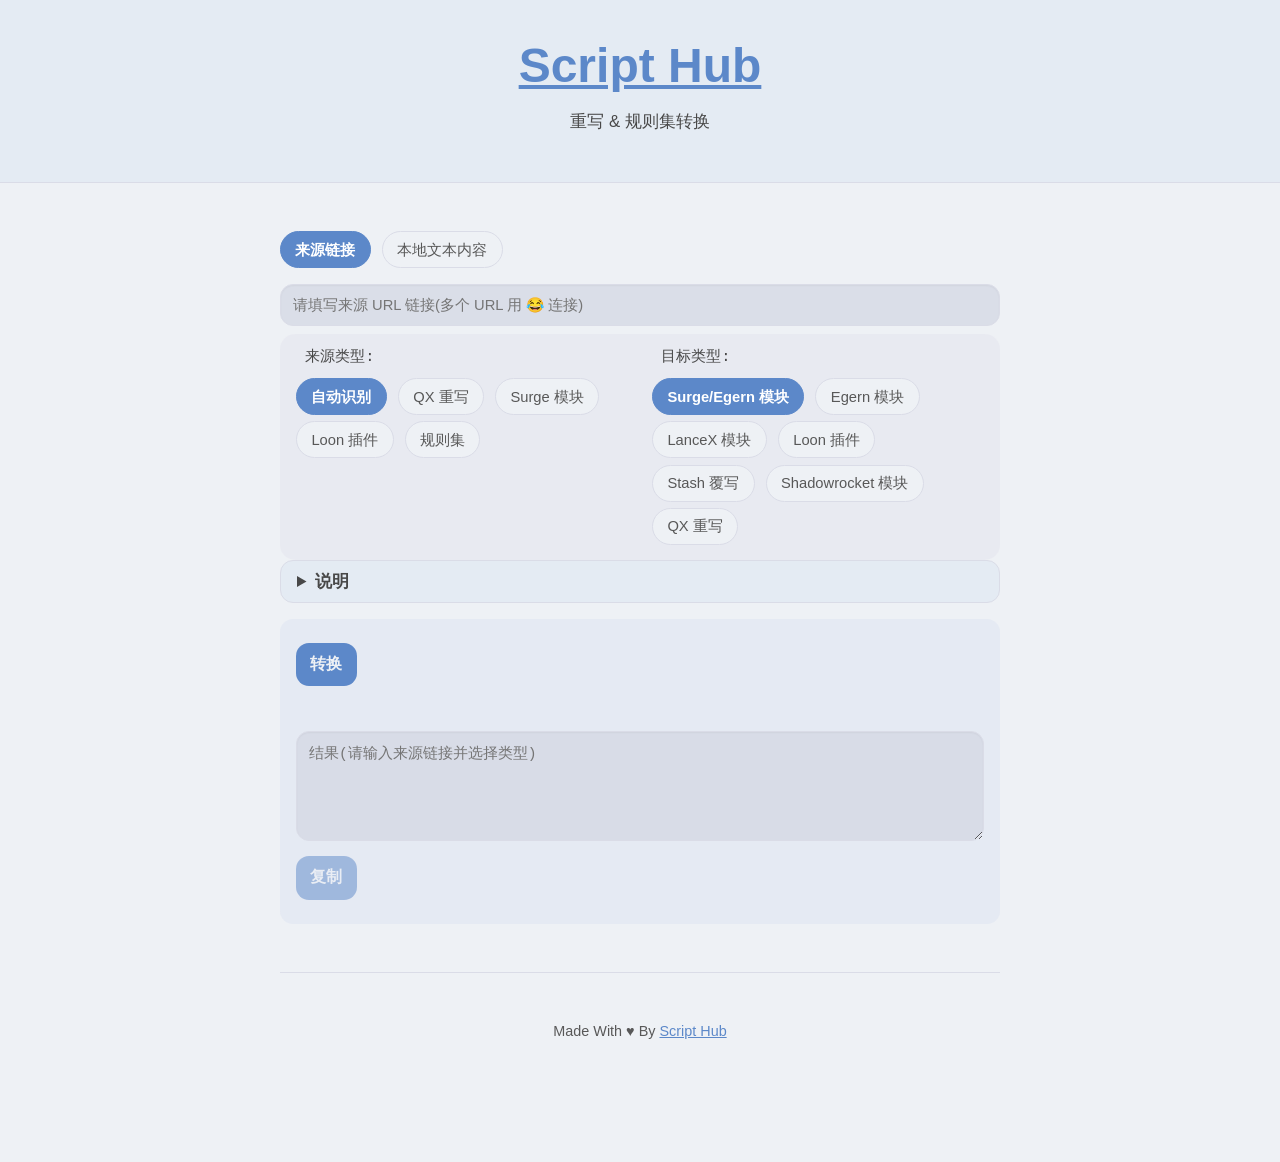
<file: internal/frontend/index.html>
<!doctype html>
<html lang="zh-CN">

<head>
<meta charset="utf-8">
<meta name="viewport" content="width=device-width, initial-scale=1, shrink-to-fit=no">
<meta name="apple-mobile-web-app-capable" content="yes">
<link rel="icon" type="image/png" href="https://raw.githubusercontent.com/Script-Hub-Org/Script-Hub/main/assets/icon.png">
<title>Script Hub</title>
<style>
/* 基于上游 Script-Hub 的 Simple.css 主题变量 */
:root {
  --sans-font: -apple-system, BlinkMacSystemFont, "Avenir Next", Avenir,
    "Nimbus Sans L", Roboto, "Noto Sans", "Segoe UI", Arial, Helvetica,
    "Helvetica Neue", sans-serif;
  --mono-font: Consolas, Menlo, Monaco, "Andale Mono", "Ubuntu Mono", monospace;
  --standard-border-radius: 13px;
  --bg: #eef1f5;
  --kbg: #6e8ed712;
  --accent-bg: #d8e3f17a;
  --text: #484848;
  --text-light: #585858;
  --border: #dadce7;
  --accent: #5c88c9;
  --selectc: #e4e4ee85;
  --inputs: #d2d7e2b0;
  --error: #a64242;
  --disabled: #efefef;
  color-scheme: light dark;
}
@media (prefers-color-scheme: dark) {
  :root {
    --bg: #1f222a;
    --kbg: #b3c5e114;
    --accent-bg: #2a32469c;
    --text: #d3cdcd;
    --text-light: #ababab;
    --border: #414146;
    --accent: #9093ce;
    --selectc: #1f1f21;
    --inputs: #41414657;
    --error: #e69b9b;
    --disabled: #2a2a2f;
  }
}
* { box-sizing: border-box; }
html { font-family: var(--sans-font); scroll-behavior: smooth; }
body {
  display: grid;
  grid-template-columns: 1fr min(45rem, 92%) 1fr;
  margin: 0;
  color: var(--text);
  background: var(--bg);
  font-size: 1.05rem;
  line-height: 1.5;
}
body > * { grid-column: 2; }
h1 { font-size: 3rem; line-height: 1.1; margin: 1rem auto; }
h2 { font-size: 1.25rem; margin: 0 0 0.5rem; line-height: 1.2; }
p { max-width: 40rem; margin: 1rem auto; }
a { color: var(--accent); }
code { font-family: var(--mono-font); background: var(--kbg); border-radius: 5px; padding: 0.1rem 0.3rem; font-size: 0.92em; }

body > header {
  grid-column: 1 / -1;
  background-color: var(--accent-bg);
  border-bottom: 1px solid var(--border);
  text-align: center;
  padding: 0 0.5rem 2rem;
}
body > header h1 { margin-top: 40px; }
header > nav a, header > nav a:visited {
  margin: 0 0.5rem 1rem;
  border: 1px solid var(--border);
  border-radius: var(--standard-border-radius);
  color: var(--text);
  display: inline-block;
  padding: 0.1rem 1rem;
  text-decoration: none;
}

main { padding-top: 1.5rem; }

textarea, input[type="url"] {
  width: 100%;
  font-family: var(--mono-font);
  font-size: 0.92rem;
  background: var(--inputs);
  color: var(--text);
  border: 1px solid var(--border);
  border-radius: var(--standard-border-radius);
  padding: 0.75rem;
  box-shadow: inset 0 1px 2px #0000000b;
}
textarea { min-height: 110px; max-height: 500px; overflow-y: auto; resize: vertical; line-height: 1.45; }
input[type="url"] { font-family: var(--sans-font); }
input:focus-visible, textarea:focus-visible { outline: 2px solid var(--accent); outline-offset: 1px; }

aside, details, pre, progress {
  background-color: var(--accent-bg);
  border: 1px solid var(--border);
  border-radius: var(--standard-border-radius);
  margin-bottom: 1rem;
}
details { padding: 0.5rem 1rem; }
details > summary { cursor: pointer; font-weight: 600; }

/* 胶囊式单选标签（隐藏原生圆点，点击整片胶囊切换） */
input[type="radio"] {
  position: absolute;
  width: 1px; height: 1px;
  margin: -1px; padding: 0; border: 0;
  clip: rect(0 0 0 0); clip-path: inset(50%);
  overflow: hidden; white-space: nowrap;
}
input[type="radio"]:focus-visible + .radio-label {
  outline: 2px solid var(--accent);
  outline-offset: 2px;
}
input[type="radio"]:disabled + .radio-label { opacity: 0.5; cursor: not-allowed; }
.radio-label {
  display: inline-block;
  margin: 0.2rem 0.4rem 0.2rem 0;
  padding: 0.4rem 0.9rem;
  border: 1px solid var(--border);
  border-radius: 999px;
  background: var(--bg);
  color: var(--text-light);
  font-size: 0.92rem;
  font-weight: 500;
  cursor: pointer;
  user-select: none;
  transition: background 0.1s, color 0.1s, border-color 0.1s;
}
.radio-label:hover { border-color: var(--accent); color: var(--text); }
input[type="radio"]:checked + .radio-label {
  border-color: var(--accent);
  background: var(--accent);
  color: #fff;
  font-weight: 600;
}

/* 来源/目标 两栏容器 */
.flex-container {
  background: var(--selectc);
  display: flex;
  flex-wrap: wrap;
  border-radius: 15px;
  padding: 0.75rem 1rem;
  margin-top: 0.5rem;
  gap: 1.5rem;
}
.flex-container > div { flex: 1 1 220px; }
.flex-container code { display: block; margin-bottom: 0.35rem; background: none; padding: 0; }
.mode-group[hidden], .target-group[hidden] { display: none; }

/* 按钮 */
button {
  border: none;
  border-radius: var(--standard-border-radius);
  background: var(--accent);
  font-size: 1rem;
  color: var(--bg);
  padding: 0.7rem 0.9rem;
  margin: 0.5rem 0;
  font-family: inherit;
  font-weight: 700;
  cursor: pointer;
}
button:hover:not(:disabled) { filter: brightness(1.15); }
button:focus-visible { outline: 2px solid var(--accent); outline-offset: 1px; }
button:disabled { opacity: 0.5; cursor: not-allowed; }

#status { min-height: 1.4em; margin: 0.5rem 0; color: var(--text-light); font-size: 0.92rem; }
#status.error { color: var(--error); }

body > footer {
  margin-top: 3rem;
  padding: 2rem 1rem 1.5rem;
  color: var(--text-light);
  font-size: 0.9rem;
  text-align: center;
  border-top: 1px solid var(--border);
}

@media (max-width: 720px) {
  h1 { font-size: 2.5rem; }
  .flex-container > div { flex-basis: 100%; }
}
</style>
</head>

<body style="margin-bottom: 80px;">

<header>
  <a href="https://github.com/Script-Hub-Org/Script-Hub"><h1 style="margin-bottom: 0;">Script Hub</h1></a>
  <p>重写 &amp; 规则集转换</p>
</header>

<main>
  <div id="app">
    <div style="margin-top: 30px;">
      <span style="position: relative; top: -9px;" id="input-types">
        <input type="radio" id="input-type-remote-url" name="input-mode" value="url" checked>
        <label for="input-type-remote-url" class="radio-label">来源链接</label>
        <input type="radio" id="input-type-local-text" name="input-mode" value="text">
        <label for="input-type-local-text" class="radio-label">本地文本内容</label>
      </span>
      <div id="url-content" class="mode-group" style="margin-top: 4px;">
        <input id="src" type="url" inputmode="url" placeholder="请填写来源 URL 链接(多个 URL 用 😂 连接)">
      </div>
      <textarea id="text-content" class="mode-group" hidden placeholder="请填写本地文件内容"></textarea>
    </div>

    <div class="flex-container">
      <div>
        <code>&nbsp;来源类型: </code>
        <div id="source-types">
          <input type="radio" id="type-all-module" name="source" value="all-module" checked>
          <label for="type-all-module" class="radio-label">自动识别</label>
          <input type="radio" id="type-qx-rewrite" name="source" value="qx-rewrite">
          <label for="type-qx-rewrite" class="radio-label">QX 重写</label>
          <input type="radio" id="type-surge-module" name="source" value="surge-module">
          <label for="type-surge-module" class="radio-label">Surge 模块</label>
          <input type="radio" id="type-loon-plugin" name="source" value="loon-plugin">
          <label for="type-loon-plugin" class="radio-label">Loon 插件</label>
          <input type="radio" id="type-rule-set" name="source" value="rule-set">
          <label for="type-rule-set" class="radio-label">规则集</label>
        </div>
      </div>

      <div>
        <code>&nbsp;目标类型: </code>
        <div id="module-targets" class="target-group">
          <input type="radio" id="target-surge-module" name="target" value="surge-module" checked>
          <label for="target-surge-module" class="radio-label">Surge/Egern 模块</label>
          <input type="radio" id="target-egern-module" name="target" value="egern-module">
          <label for="target-egern-module" class="radio-label">Egern 模块</label>
          <input type="radio" id="target-lancex-module" name="target" value="lancex-module">
          <label for="target-lancex-module" class="radio-label">LanceX 模块</label>
          <input type="radio" id="target-loon-plugin" name="target" value="loon-plugin">
          <label for="target-loon-plugin" class="radio-label">Loon 插件</label>
          <input type="radio" id="target-stash-stoverride" name="target" value="stash-stoverride">
          <label for="target-stash-stoverride" class="radio-label">Stash 覆写</label>
          <input type="radio" id="target-shadowrocket-module" name="target" value="shadowrocket-module">
          <label for="target-shadowrocket-module" class="radio-label">Shadowrocket 模块</label>
          <input type="radio" id="target-qx-rewrite" name="target" value="qx-rewrite">
          <label for="target-qx-rewrite" class="radio-label">QX 重写</label>
        </div>
        <div id="rule-targets" class="target-group" hidden>
          <input type="radio" id="target-surge-rule-set" name="target" value="surge-rule-set">
          <label for="target-surge-rule-set" class="radio-label">规则集(Surge)</label>
          <input type="radio" id="target-loon-rule-set" name="target" value="loon-rule-set">
          <label for="target-loon-rule-set" class="radio-label">规则集(Loon)</label>
          <input type="radio" id="target-stash-rule-set" name="target" value="stash-rule-set">
          <label for="target-stash-rule-set" class="radio-label">规则集(Stash)</label>
          <input type="radio" id="target-shadowrocket-rule-set" name="target" value="shadowrocket-rule-set">
          <label for="target-shadowrocket-rule-set" class="radio-label">规则集(Shadowrocket)</label>
          <input type="radio" id="target-egern-rule-set" name="target" value="egern-rule-set">
          <label for="target-egern-rule-set" class="radio-label">规则集(Egern)</label>
          <input type="radio" id="target-lancex-rule-set" name="target" value="lancex-rule-set">
          <label for="target-lancex-rule-set" class="radio-label">规则集(LanceX)</label>
          <input type="radio" id="target-surge-domain-set" name="target" value="surge-domain-set">
          <label for="target-surge-domain-set" class="radio-label">域名集(Surge)</label>
          <input type="radio" id="target-surge-domain-set2" name="target" value="surge-domain-set2">
          <label for="target-surge-domain-set2" class="radio-label">非域名集剩余规则(Surge)</label>
          <input type="radio" id="target-stash-domain-set" name="target" value="stash-domain-set">
          <label for="target-stash-domain-set" class="radio-label">域名集(Stash)</label>
          <input type="radio" id="target-stash-domain-set2" name="target" value="stash-domain-set2">
          <label for="target-stash-domain-set2" class="radio-label">非域名集剩余规则(Stash)</label>
        </div>
      </div>
    </div>

    <details>
      <summary>说明</summary>
      <span>脚本 URL 保留原样，不转换 JavaScript 运行时。选择「规则集」来源时，目标类型会自动切换到规则集组。</span>
    </details>

    <div style="padding: 1rem; margin-top: 1rem; background-color: var(--kbg); border-radius: var(--standard-border-radius);">
      <button id="convert" type="button">转换</button>
      <p id="status" role="status" aria-live="polite"></p>
      <textarea id="result" readonly placeholder="结果(请输入来源链接并选择类型)"></textarea>
      <div>
        <button id="copy" type="button" disabled>复制</button>
      </div>
    </div>
  </div>
</main>

<footer>
  <p>Made With &hearts; By <a href="https://github.com/Script-Hub-Org/Script-Hub">Script Hub</a></p>
</footer>

<script>
const base='__BASE_URL__';
const $ = selector => document.querySelector(selector);
const status = $('#status'), result = $('#result'), convert = $('#convert'), copy = $('#copy');
function setStatus(message, error = false) {
  status.textContent = message;
  status.classList.toggle('error', error);
}
function setInputMode() {
  const textMode = document.querySelector('input[name="input-mode"]:checked').value === 'text';
  $('#url-content').hidden = textMode;
  $('#text-content').hidden = !textMode;
}
function setTargets() {
  const rules = document.querySelector('input[name="source"]:checked').value === 'rule-set';
  $('#module-targets').hidden = rules;
  $('#rule-targets').hidden = !rules;
  const group = rules ? $('#rule-targets') : $('#module-targets');
  const first = group.querySelector('input[type="radio"]');
  if (first) first.checked = true;
}
document.querySelectorAll('input[name="input-mode"]').forEach(input => input.addEventListener('change', setInputMode));
document.querySelectorAll('input[name="source"]').forEach(input => input.addEventListener('change', setTargets));

convert.addEventListener('click', async () => {
  const textMode = document.querySelector('input[name="input-mode"]:checked').value === 'text';
  const text = $('#text-content').value.trim();
  const remote = $('#src').value.trim();
  const value = textMode ? text : remote;
  setStatus('');
  result.value = '';
  copy.disabled = true;
  if (!value) {
    setStatus(textMode ? '请填写本地文件内容' : '请填写来源 URL 链接', true);
    return;
  }
  const remoteURLs = textMode ? [] : remote.split('😂').map(url => url.trim()).filter(Boolean);
  if (!textMode) {
    try {
      for (const remoteURL of remoteURLs) {
        const url = new URL(remoteURL);
        if (!['http:', 'https:'].includes(url.protocol)) throw new Error();
      }
    } catch {
      setStatus('URL 必须使用 http 或 https 协议', true);
      return;
    }
  }
  const type = document.querySelector('input[name="source"]:checked').value;
  const target = document.querySelector('input[name="target"]:checked').value;
  const query = [
    `type=${encodeURIComponent(type)}`,
    `target=${encodeURIComponent(target)}`,
  ];
  if (textMode) {
    query.push(`localtext=${encodeURIComponent(text)}`);
  }
  const input = textMode ? 'http://local.text' : remote;
  result.value = `${base}/file/_start_/${encodeURIComponent(input)}/_end_/?${query.join('&')}`;
  copy.disabled = false;
  setStatus('转换链接已生成');
});

copy.addEventListener('click', async () => {
  if (!result.value) return;
  try {
    await navigator.clipboard.writeText(result.value);
    setStatus('已复制');
  } catch {
    setStatus('复制失败：浏览器未授予剪贴板权限', true);
  }
});
</script>

</body>

</html>
</file>
